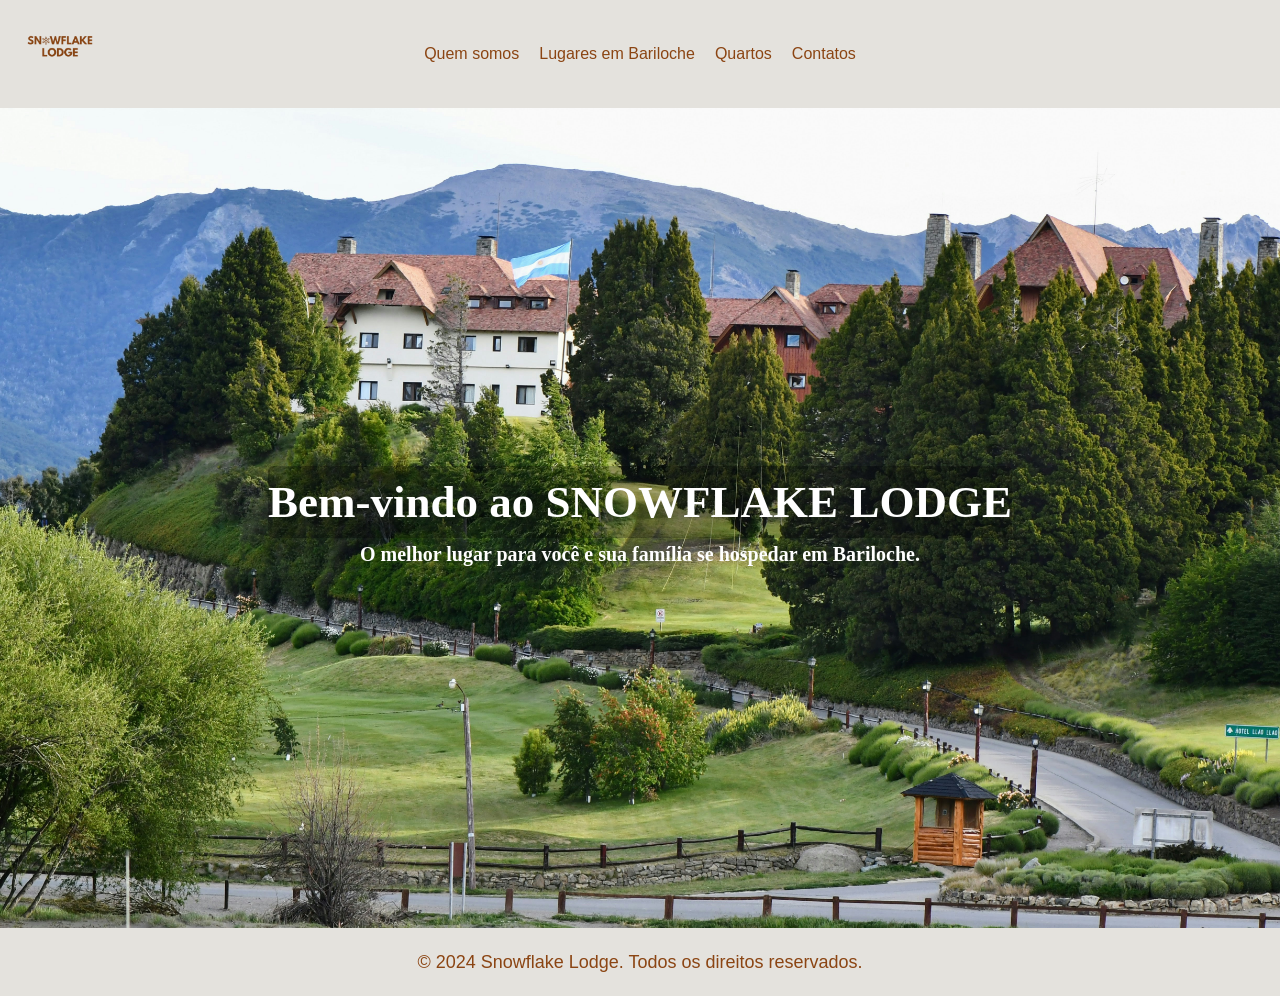
<file: index.html>
<!DOCTYPE html>
<html lang="pt-BR">

<head>
    <meta charset="UTF-8">
    <title>Página Inicial</title>
    <link rel="stylesheet" href="CSS/PaginaInicial.CSS">
</head>

<body link="000000" alink="000000" vlink="000000">
    <header>
        <figure class="logo">
            <a href="index.html"><img src="Imagens/Logo.png" alt="Logo"></a>
        </figure>
        <nav class="menu">
            <a href="QuemSomos.html">Quem somos</a>
            <a href="Lugares.html">Lugares em Bariloche</a>
            <a href="GaleriaFotos.html">Quartos</a>
            <a href="Contatos.html">Contatos</a>
        </nav>
    </header>

    <main>
        <section class="hero" style="background-image: url('Imagens/inicio.jpg');">
            <div class="container">
                <h2>Bem-vindo ao SNOWFLAKE LODGE</h2>
                <p>O melhor lugar para você e sua família se hospedar em Bariloche.</p>
            </div>
        </section>
    </main>

    <footer>
        <div class="container">
            <p>&copy; 2024 Snowflake Lodge. Todos os direitos reservados.</p>
        </div>
    </footer>
</body>

</html>
</file>
<file: CSS/PaginaInicial.CSS>
* {
    margin: 0;
    padding: 0;
    box-sizing: border-box;
}

body {
    font-family: Arial, sans-serif;
    line-height: 1.6;
    background-color: #f9f9f9;
    color: #ffffff;
    display: flex;
    flex-direction: column;
    min-height: 100vh;
}

header {
    background-color: #E4E2DD;
    padding: 10px 20px;
    display: flex;
    justify-content: space-between;
    align-items: center;
}

.logo {
    display: flex;
    align-items: center;
}

.logo img {
    width: 80px;
    height: auto;
    margin-right: 100px; 
}

.menu {
    position: absolute;
    left: 50%;
    transform: translateX(-50%);
    display: flex;
    justify-content: center;
}

.menu a {
    margin: 0 10px;
    text-decoration: none;
    color: #8B4513;
}

.hero {
    background-size: cover;
    flex-grow: 1;
    display: flex;
    flex-direction: column;
    justify-content: center;
    align-items: center;
    padding: 20px;
    text-align: center;
    min-height: calc(100vh - 80px);
}

.hero h2 {
    color: #ffffff;
    background-color: #00000046;
    border-radius: 5px;
    font-size: 45px;
    font-family: "EB Garamond", serif;
}

.hero p {
    color: #ffffff;
    font-weight: bold;
    font-size: 20px;
    font-family: "Lucida Bright";
}


.hero .container {
    max-width: 800px;
    margin: 0 auto;
}

footer {
    margin-top: auto;
    background-color: #E4E2DD;
    padding: 20px 0;
    text-align: center;
}

footer p {
    margin: 0;
    font-size: 18px;
    color: #8B4513;
}
</file>
